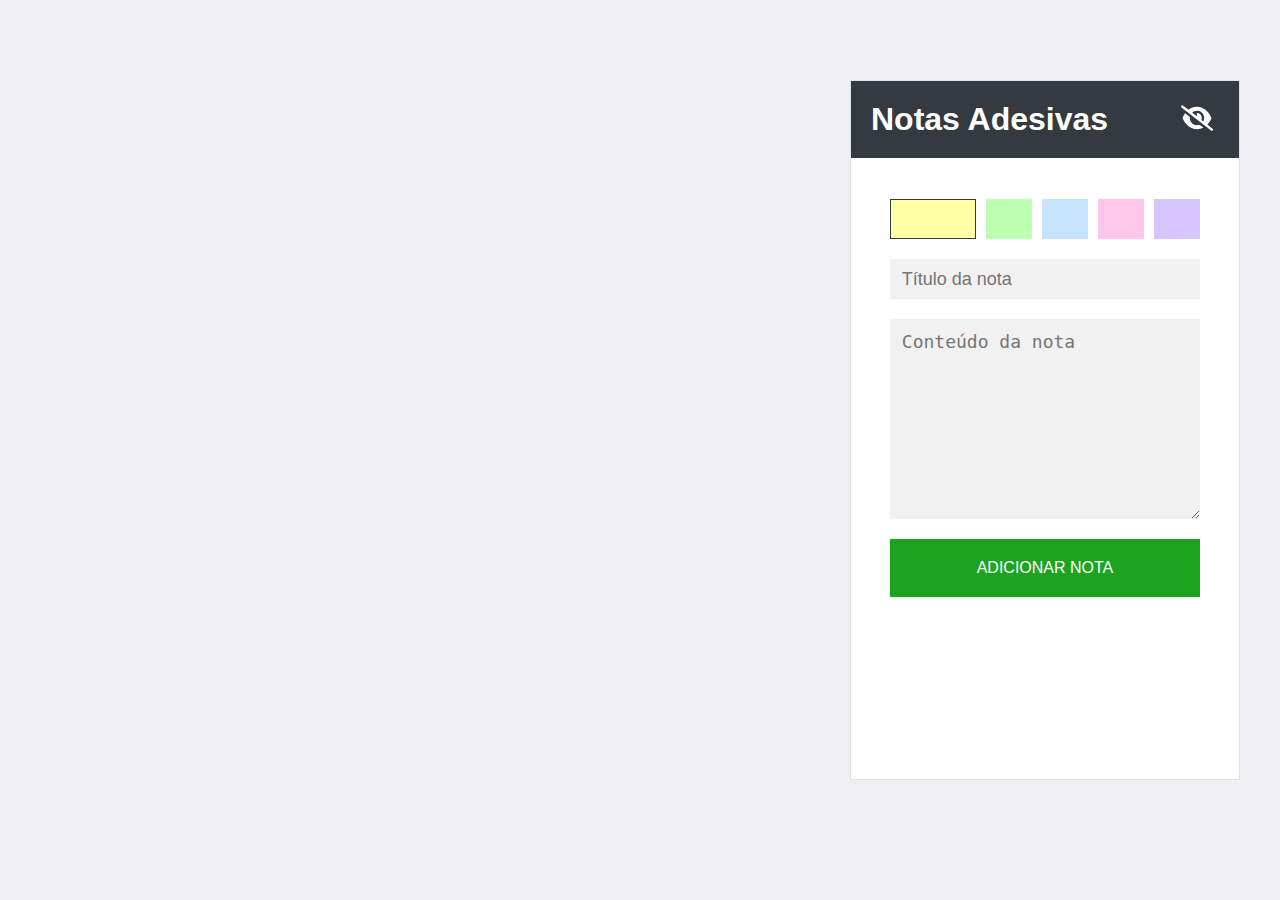
<file: index.html>
<!DOCTYPE html>
<html>

<head>
    <title>Notas Adesivas</title>
    <meta charset="UTF-8">
    <meta name="viewport" content="width=device-width, initial-scale=1">
    <link rel="stylesheet" href="style.css">
</head>

<body>
    <main>

        <section id="listaNotas"></section>

        <section id="menu">
            <div class="formNotas">
                <h1>Notas Adesivas <button onclick="toggleNotas()"><img id="olho" src="icons/eye-close.svg"></button>
                </h1>

                <div class="cores">
                    <button class="btn-cor amarelo corAtiva" value="#ffffa5" onclick="selecionarCor(this)"></button>
                    <button class="btn-cor verde" value="#bdffb0" onclick="selecionarCor(this)"></button>
                    <button class="btn-cor azul" value="#c6e3ff" onclick="selecionarCor(this)"></button>            
                    <button class="btn-cor rosa" value="#ffc6e9" onclick="selecionarCor(this)"></button>
                    <button class="btn-cor roxo" value="#d7c5ff" onclick="selecionarCor(this)"></button>
                </div>

                
                <input type="text" id="tituloNota" placeholder="Título da nota">
                <textarea id="conteudoNota" placeholder="Conteúdo da nota"></textarea>
                <button id="btnAcao" onclick="adicionarOuAtualizarNota()">Adicionar Nota</button>
                


            </div>
        </section>

    </main>

    <script>
        let notaEditandoIndex = null;

        function adicionarOuAtualizarNota() {
            const titulo = document.getElementById('tituloNota').value;
            const conteudo = document.getElementById('conteudoNota').value;
            const elementos = document.getElementsByClassName('corAtiva');
            const cor = elementos[0].value;

            if (notaEditandoIndex === null) {
                const criadoEm = new Date().toLocaleString();

                const nota = {
                    titulo,
                    conteudo,
                    criadoEm,
                    atualizadoEm: criadoEm,
                    cor
                };

                const notas = JSON.parse(localStorage.getItem('notas')) || [];
                notas.push(nota);
                localStorage.setItem('notas', JSON.stringify(notas));
            } else {
                const notas = JSON.parse(localStorage.getItem('notas')) || [];
                const nota = notas[notaEditandoIndex];

                nota.titulo = titulo;
                nota.conteudo = conteudo;
                nota.cor = cor;
                nota.atualizadoEm = new Date().toLocaleString();

                localStorage.setItem('notas', JSON.stringify(notas));
                notaEditandoIndex = null;
                document.getElementById('btnAcao').textContent = 'Adicionar Nota';
            }

            exibirNotas();
            limparInputs();
        }

        function exibirNotas() {
            const listaNotas = document.getElementById('listaNotas');
            listaNotas.innerHTML = '';

            const notas = JSON.parse(localStorage.getItem('notas')) || [];
            notas.forEach((nota, index) => {
                const notaElemento = document.createElement('div');
                notaElemento.classList.add('nota');
                notaElemento.style.backgroundColor = nota.cor;

                notaElemento.innerHTML = `
            <h3>${nota.titulo}</h3>
            <p>${nota.conteudo}</p>
            <small>Criado: ${nota.criadoEm}<br>Atualizado: ${nota.atualizadoEm}</small>
            <div class="botoes">
                <button class="btn-edit" onclick="editarNota(${index})"><img src="icons/pen.svg"></img></button>
                <button class="btn-edit red" onclick="removerNota(${index})"><img src="icons/trash.svg"></img></button>
            </div>
        `;

                listaNotas.appendChild(notaElemento);
            });
        }

        function editarNota(index) {
            const notas = JSON.parse(localStorage.getItem('notas')) || [];
            const nota = notas[index];

            document.getElementById('tituloNota').value = nota.titulo;
            document.getElementById('conteudoNota').value = nota.conteudo;
            document.getElementsByClassName('corAtiva')[0].classList.remove('corAtiva');
            document.querySelector(`.btn-cor[value="${nota.cor}"]`).classList.add('corAtiva');
            notaEditandoIndex = index;
            document.getElementById('btnAcao').textContent = 'Atualizar Nota';
        }

        function removerNota(index) {
            const notas = JSON.parse(localStorage.getItem('notas')) || [];
            notas.splice(index, 1);
            localStorage.setItem('notas', JSON.stringify(notas));
            exibirNotas();
        }

        function limparInputs() {
            document.getElementById('tituloNota').value = '';
            document.getElementById('conteudoNota').value = '';
        }

        function toggleNotas() {
            const olhoImg = document.getElementById('olho');
            const listaNotas = document.getElementById('listaNotas');

            if (listaNotas.style.opacity === '0') {
                olhoImg.src = 'icons/eye-close.svg';
                listaNotas.style.opacity = '1';
            } else {
                listaNotas.style.opacity = '0';
                olhoImg.src = 'icons/eye.svg';
            }
        }

        function selecionarCor(elemento) {
            // Seleciona todos os botões de cor
            const botoesCorNota = document.querySelectorAll('.btn-cor');

            // Remove a classe "corAtiva" de todos os botões
            botoesCorNota.forEach(botao => {
                botao.classList.remove('corAtiva');
            });

            // Adiciona a classe "corAtiva" no botão clicado
            elemento.classList.add('corAtiva');
        }

        exibirNotas();
    </script>
</body>

</html>
</file>
<file: style.css>
body {
    font-family: Arial, sans-serif;
    background-color: #efeef3;
    margin: 0;
    padding: 0;
}

main {
    max-width: 1200px;
    margin: 80px auto 0 auto;
    display: grid;
    grid-template-columns: 2fr 1fr;
    gap: 30px;
}

#menu {
    height: 700px;
    background-color: white;
    box-sizing: border-box;
    border: 1px solid #dee2e6;

}

.formNotas {
    display: flex;
    flex-direction: column;
    align-items: center;
    gap: 20px;


}

h1 {
    display: flex;
    color: white;
    background-color: #343a40;
    width: 100%;
    padding: 20px;
    box-sizing: border-box;
    margin-top: 0px;
    justify-content: space-between;
}

h1 button {
    background-color: transparent;
    border: none;
    transition: all 0.3s;
}

h1 button:hover {
    background-color: rgba(0, 0, 0, 0.5)
}

input {
    width: 80%;
    height: 40px;
    font-size: 18px;
    background-color: #f1f1f1;
    border: none;
    padding: 12px;
    box-sizing: border-box;


}

textarea:focus,
input:focus {
    outline: none;

}

textarea {
    width: 80%;
    height: 200px;
    font-size: 18px;
    background-color: #f1f1f1;
    border: none;
    padding: 12px;
    box-sizing: border-box;

}

#btnAcao {
    padding: 20px;
    width: 80%;
    background-color: #1ca420;
    color: white;
    font-size: 16px;
    text-transform: uppercase;
    border: none;
    transition: all 0.3s;

}

#btnAcao:hover {
    background-color: #09940d;


}

#listaNotas {
    display: grid;
    grid-template-columns: repeat(auto-fit, minmax(220px, 1fr));
    gap: 20px;
    transition: all 0.6s;

}

.nota {
    width: 100%;
    height: 300px;
    background-color: #ffffa5;
    padding: 20px;
    display: inline-block;
    vertical-align: top;
    position: relative;
    overflow: hidden;
    border-bottom-right-radius: 40px 40px;
    box-sizing: border-box;

}

.nota::before {
    content: "";
    position: absolute;
    right: 0px;
    bottom: 0px;
    width: 0;
    height: 0;
    
    border-top: 30px solid rgba(0, 0, 0, 0.1);
    border-right: 30px solid rgba(0, 0, 0, 0.1);
}

#triangle-topleft {}


.nota h3 {
    margin-top: 0;
    font-size: 16px;
}

.nota p {
    margin-bottom: 0;
    font-size: 14px;
}

.nota small {
    color: #888;
    font-size: 10px;
    position: absolute;
    bottom: 5px;
    left: 5px;
}

.btn-edit {
    background-color: #343a40;
    color: white;
    padding: 3px 2px 0px 2px;
    border: none;
    border-radius: 4px;
    cursor: pointer;
    font-size: 16px;
}

.btn-edit:hover {
    background-color: #131619;
}

.red {
    background-color: #cf2424 !important;
}

.red:hover {
    background-color: #aa1a1a !important;
}

.botoes {
    position: absolute;
    top: 10px;
    right: 10px;
}

.cores{
    display: flex;
    gap: 10px;
    width: 80%;

}
.btn-cor {
    display: flex;
    flex-grow: 1;
    height: 40px;
    width: 40px;    
    border: 0px solid white;
    cursor: pointer;
    transition: all .5s;
    box-sizing: border-box;
}
.corAtiva{
    width: 80px;
    border: 1px solid #343a40;
}

.amarelo {
    background-color: #ffffa5;
}

.azul {
    background-color: #c6e3ff;
}

.verde {
    background-color: #bdffb0;
}


.rosa {
    background-color: #ffc6e9;
}

.roxo {
    background-color: #d7c5ff;
}
</file>
